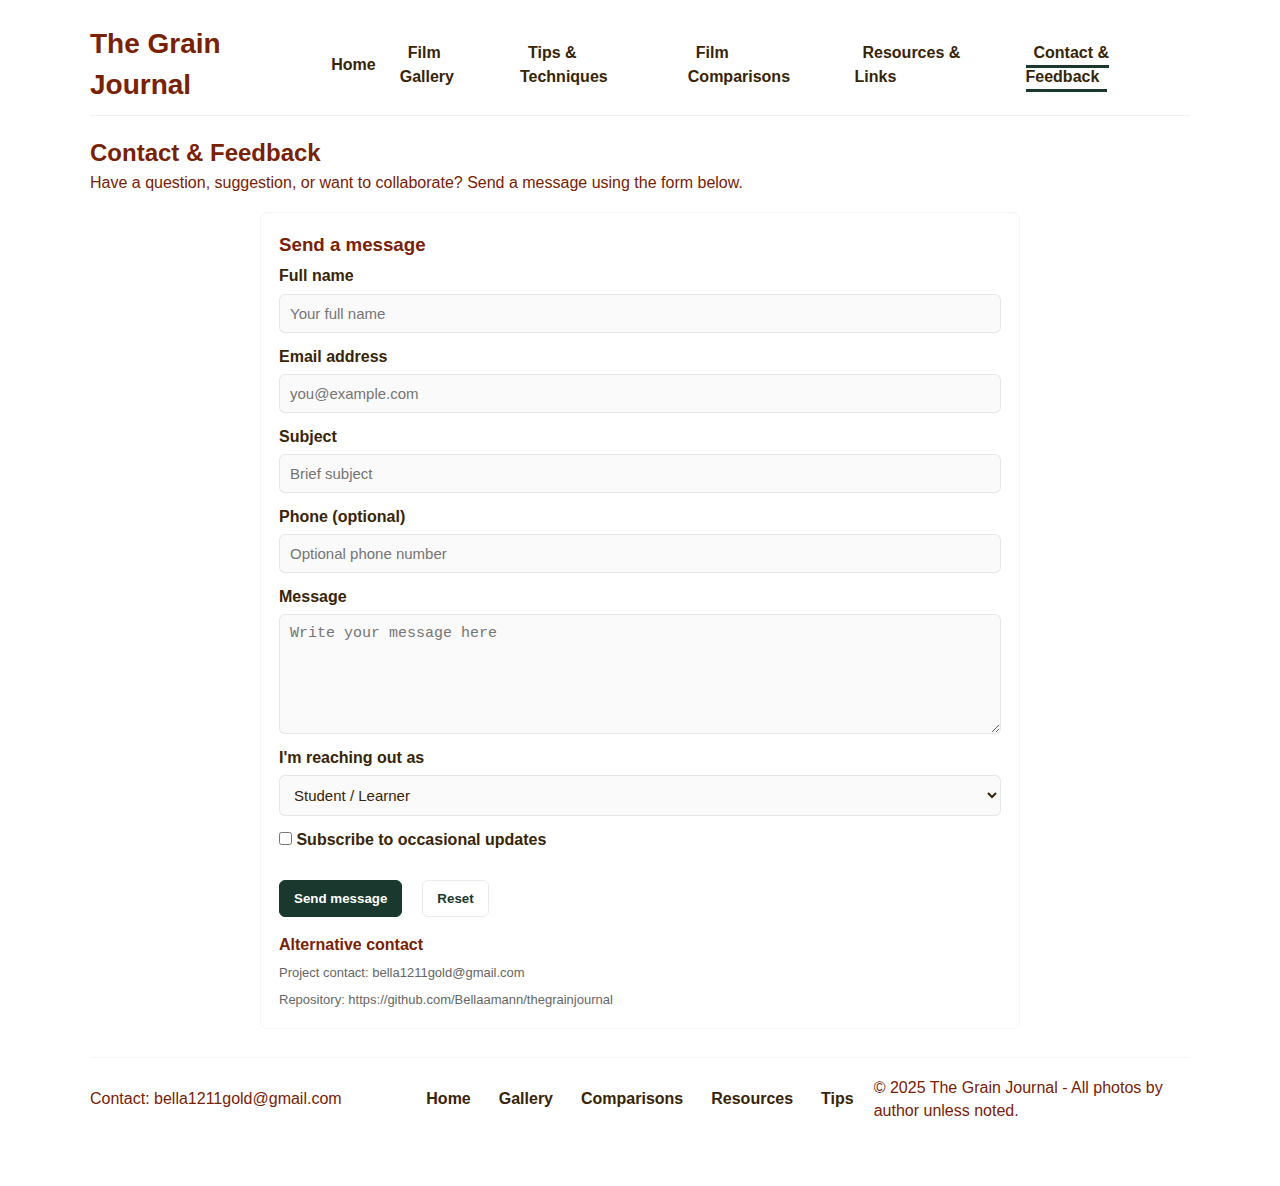
<file: contact.html>
<!doctype html>
<html lang="en">
<head>
  <!-- Google tag (gtag.js) -->
<script async src="https://www.googletagmanager.com/gtag/js?id=G-N1KS21E8BJ"></script>
<script>
  window.dataLayer = window.dataLayer || [];
  function gtag(){dataLayer.push(arguments);}
  gtag('js', new Date());

  gtag('config', 'G-N1KS21E8BJ');
</script>
  <meta charset="utf-8" />
  <meta name="viewport" content="width=device-width,initial-scale=1" />
  <title>Contact & Feedback — The Grain Journal</title>
  <meta name="description" content="Contact The Grain Journal — send feedback, ask questions, or subscribe for updates." />
  <meta name="keywords" content="film photography contact, feedback, The Grain Journal" />
  <meta name="author" content="Bellaamann" />
  <link rel="stylesheet" href="styles.css" />
  <style>
    .contact-inner { max-width:760px; margin:18px auto; background:#fff; padding:18px; border-radius:8px; border:1px solid rgba(0,0,0,0.04); color:var(--secondary); }
    .contact-inner h2, .contact-inner h3 { color:var(--text); margin-bottom:6px; }
    form .form-row { margin-bottom:12px; display:flex; flex-direction:column; }
    form label { font-weight:700; margin-bottom:6px; color:var(--secondary); }
    form input[type="text"], form input[type="email"], form input[type="tel"], form textarea, form select {
      padding:10px; border-radius:6px; border:1px solid rgba(0,0,0,0.08); font-size:15px; color:var(--secondary);
      background: #fafafa;
    }
    form textarea { resize:vertical; min-height:120px; }
    .form-actions { margin-top:12px; display:flex; gap:12px; align-items:center; flex-wrap:wrap; }
    .helper { font-size:13px; color:#666; margin-top:8px; }
  </style>
</head>
<body>
  <div class="site">
    <header>
      <div class="brand">
        <h1>The Grain Journal</h1>
      </div>

      <nav aria-label="Primary navigation">
        <ul>
          <li><a href="index.html">Home</a></li>
          <li><a href="gallery.html">Film Gallery</a></li>
          <li><a href="tips.html">Tips &amp; Techniques</a></li>
          <li><a href="comparisons.html">Film Comparisons</a></li>
          <li><a href="resources.html">Resources &amp; Links</a></li>
          <li><a href="contact.html" class="active">Contact &amp; Feedback</a></li>
        </ul>
      </nav>
    </header>

    <main>
      <section class="page-intro">
        <h2>Contact &amp; Feedback</h2>
        <p class="lead">Have a question, suggestion, or want to collaborate? Send a message using the form below.</p>
      </section>

      <section class="contact-inner" aria-labelledby="contact-heading">
        <h3 id="contact-heading">Send a message</h3>

        <form action="#" method="post" novalidate>
          <div class="form-row">
            <label for="name">Full name</label>
            <input id="name" name="name" type="text" placeholder="Your full name" required>
          </div>

          <div class="form-row">
            <label for="email">Email address</label>
            <input id="email" name="email" type="email" placeholder="you@example.com" required>
          </div>

          <div class="form-row">
            <label for="subject">Subject</label>
            <input id="subject" name="subject" type="text" placeholder="Brief subject" required>
          </div>

          <div class="form-row">
            <label for="phone">Phone (optional)</label>
            <input id="phone" name="phone" type="tel" placeholder="Optional phone number">
          </div>

          <div class="form-row">
            <label for="message">Message</label>
            <textarea id="message" name="message" placeholder="Write your message here" required></textarea>
          </div>

          <div class="form-row">
            <label for="role">I'm reaching out as</label>
            <select id="role" name="role" aria-label="Reason for contact">
              <option value="student">Student / Learner</option>
              <option value="collab">Potential collaborator</option>
              <option value="feedback">Feedback on site</option>
              <option value="other">Other</option>
            </select>
          </div>

          <div class="form-row">
            <label for="updates" style="font-weight:600;">
              <input id="updates" name="updates" type="checkbox" value="yes"> Subscribe to occasional updates
            </label>
          </div>

          <div class="form-actions">
            <button type="submit" class="btn primary">Send message</button>
            <button type="reset" class="btn">Reset</button>
          </div>
        </form>

        <div aria-label="Alternative contact" style="margin-top:16px;">
          <h4 style="margin:0 0 8px 0; color:var(--text);">Alternative contact</h4>
          <p class="helper">Project contact: bella1211gold@gmail.com</p>
          <p class="helper">Repository: https://github.com/Bellaamann/thegrainjournal</p>
        </div>
      </section>
    </main>

    <footer>
      <div class="footer-inner">
        <div class="footer-contact">
          <p>Contact: <span class="email">bella1211gold@gmail.com</span></p>
        </div>

        <nav aria-label="Footer navigation">
          <ul class="footer-nav">
            <li><a href="index.html">Home</a></li>
            <li><a href="gallery.html">Gallery</a></li>
            <li><a href="comparisons.html">Comparisons</a></li>
            <li><a href="resources.html">Resources</a></li>
            <li><a href="tips.html">Tips</a></li>
          </ul>
        </nav>

        <div class="copyright">
          <p>© 2025 The Grain Journal - All photos by author unless noted.</p>
        </div>
      </div>
    </footer>
  </div>
</body>
</html>
</file>
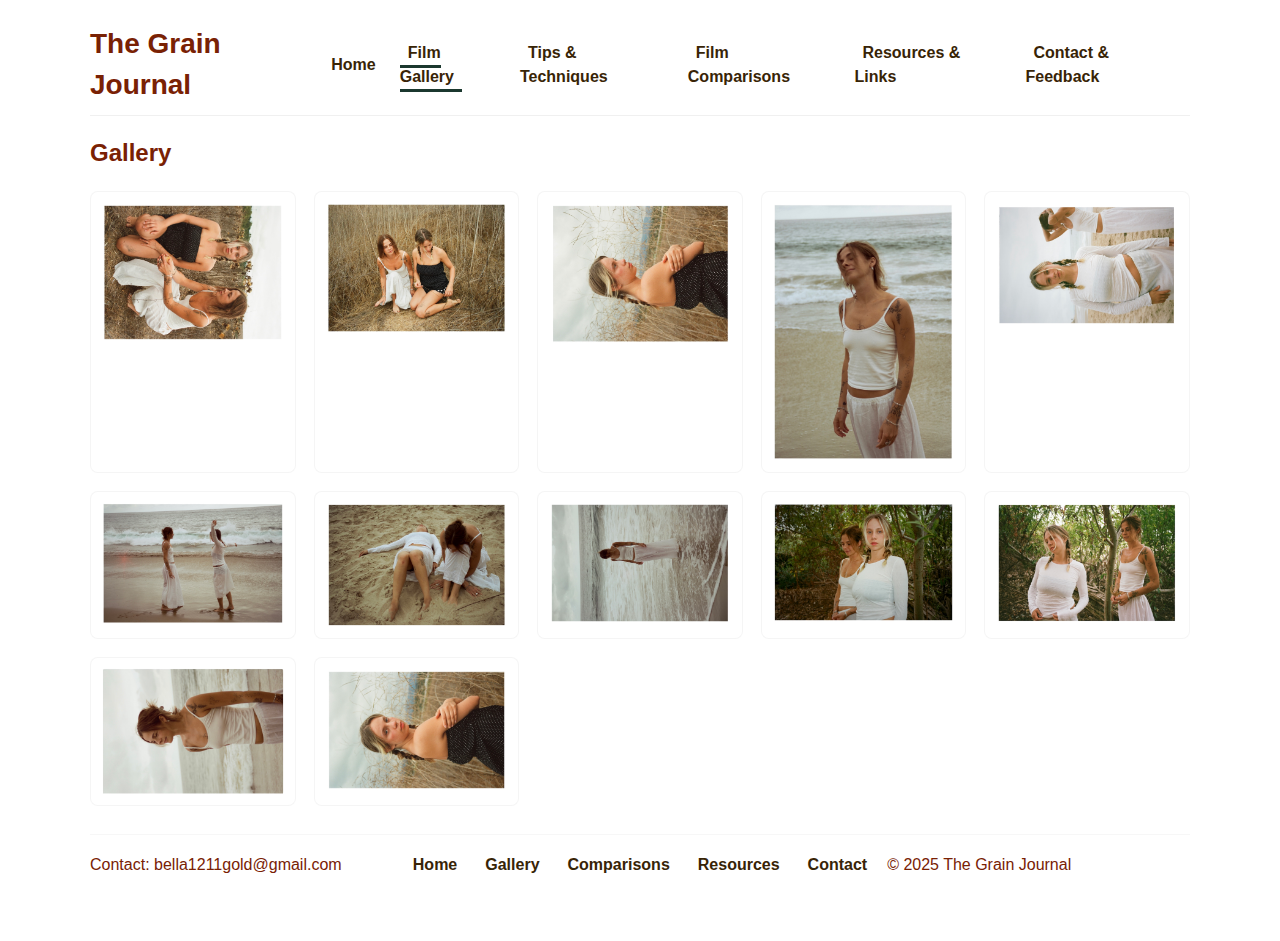
<file: gallery.html>
<!doctype html>
<html lang="en">
<head>
  <!-- Google tag (gtag.js) -->
<script async src="https://www.googletagmanager.com/gtag/js?id=G-N1KS21E8BJ"></script>
<script>
  window.dataLayer = window.dataLayer || [];
  function gtag(){dataLayer.push(arguments);}
  gtag('js', new Date());

  gtag('config', 'G-N1KS21E8BJ');
</script>
  <meta charset="utf-8" />
  <meta name="viewport" content="width=device-width,initial-scale=1" />
  <title>Gallery — The Grain Journal</title>
  <meta name="description" content="A gallery of sample frames from different film stocks." />
  <meta name="author" content="Bellaamann" />
  <link rel="stylesheet" href="styles.css" />
  <style>
    .gallery-grid { display:grid; grid-template-columns: repeat(auto-fit,minmax(180px,1fr)); gap:18px; margin:20px 0; }
    .gallery-grid figure { margin:0; background:#fff; padding:10px; border-radius:8px; border:1px solid rgba(0,0,0,0.04); text-align:center; color:var(--secondary); }
    .gallery-grid img { width:100%; height:auto; display:block; border-radius:6px; }
    .gallery-note { color:#666; font-size:0.95rem; margin-top:8px; }
  </style>
</head>
<body>
  <div class="site">
    <header>
      <div class="brand"><h1>The Grain Journal</h1></div>
      <nav aria-label="Primary navigation">
        <ul>
          <li><a href="index.html">Home</a></li>
          <li><a href="gallery.html" class="active">Film Gallery</a></li>
          <li><a href="tips.html">Tips &amp; Techniques</a></li>
          <li><a href="comparisons.html">Film Comparisons</a></li>
          <li><a href="resources.html">Resources &amp; Links</a></li>
          <li><a href="contact.html">Contact &amp; Feedback</a></li>
        </ul>
      </nav>
    </header>

    <main>
      <section class="page-intro">
        <h2>Gallery</h2>
      </section>

      <section class="gallery-grid" aria-label="Photo gallery">
        <figure>
          <a href="IMG_3949.jpeg" target="_blank" rel="noopener">
            <img src="IMG_3949.jpeg" alt="IMG 3949" loading="lazy">
          </a>
        </figure>

        <figure>
          <a href="IMG_3952.jpeg" target="_blank" rel="noopener">
            <img src="IMG_3952.jpeg" alt="IMG 3952" loading="lazy">
          </a>
        </figure>

        <figure>
          <a href="IMG_3954.jpeg" target="_blank" rel="noopener">
            <img src="IMG_3954.jpeg" alt="IMG 3954" loading="lazy">
          </a>
        </figure>

        <figure>
          <a href="Untitled%20design.jpeg" target="_blank" rel="noopener">
            <img src="Untitled%20design.jpeg" alt="Untitled design" loading="lazy">
          </a>
        </figure>

        <figure>
          <a href="IMG_3944.jpeg" target="_blank" rel="noopener">
            <img src="IMG_3944.jpeg" alt="IMG 3944" loading="lazy">
          </a>
        </figure>

        <figure>
          <a href="IMG_3947.jpeg" target="_blank" rel="noopener">
            <img src="IMG_3947.jpeg" alt="IMG 3947" loading="lazy">
          </a>
        </figure>

        <figure>
          <a href="IMG_3960.jpeg" target="_blank" rel="noopener">
            <img src="IMG_3960.jpeg" alt="IMG 3960" loading="lazy">
          </a>
        </figure>

        <figure>
          <a href="IMG_3966.jpeg" target="_blank" rel="noopener">
            <img src="IMG_3966.jpeg" alt="IMG 3966" loading="lazy">
          </a>
        </figure>

        <figure>
          <a href="IMG_3942.jpeg" target="_blank" rel="noopener">
            <img src="IMG_3942.jpeg" alt="IMG 3942" loading="lazy">
          </a>
        </figure>

        <figure>
          <a href="Untitled%20design.zip%20-%208.jpeg" target="_blank" rel="noopener">
            <img src="Untitled%20design.zip%20-%208.jpeg" alt="Untitled design zip 8" loading="lazy">
          </a>
        </figure>

        <figure>
          <a href="IMG_3963.jpeg" target="_blank" rel="noopener">
            <img src="IMG_3963.jpeg" alt="IMG 3963" loading="lazy">
          </a>
        </figure>

        <figure>
          <a href="IMG_3953%202.jpeg" target="_blank" rel="noopener">
            <img src="IMG_3953%202.jpeg" alt="IMG 3953 2" loading="lazy">
          </a>
        </figure>
      </section>

    </main>

    <footer>
      <div class="footer-inner">
        <div class="footer-contact"><p>Contact: <span class="email">bella1211gold@gmail.com</span></p></div>
        <nav aria-label="Footer navigation">
          <ul class="footer-nav">
            <li><a href="index.html">Home</a></li>
            <li><a href="gallery.html">Gallery</a></li>
            <li><a href="comparisons.html">Comparisons</a></li>
            <li><a href="resources.html">Resources</a></li>
            <li><a href="contact.html">Contact</a></li>
          </ul>
        </nav>
        <div class="copyright"><p>© 2025 The Grain Journal</p></div>
      </div>
    </footer>
  </div>
</body>
</html>
</file>
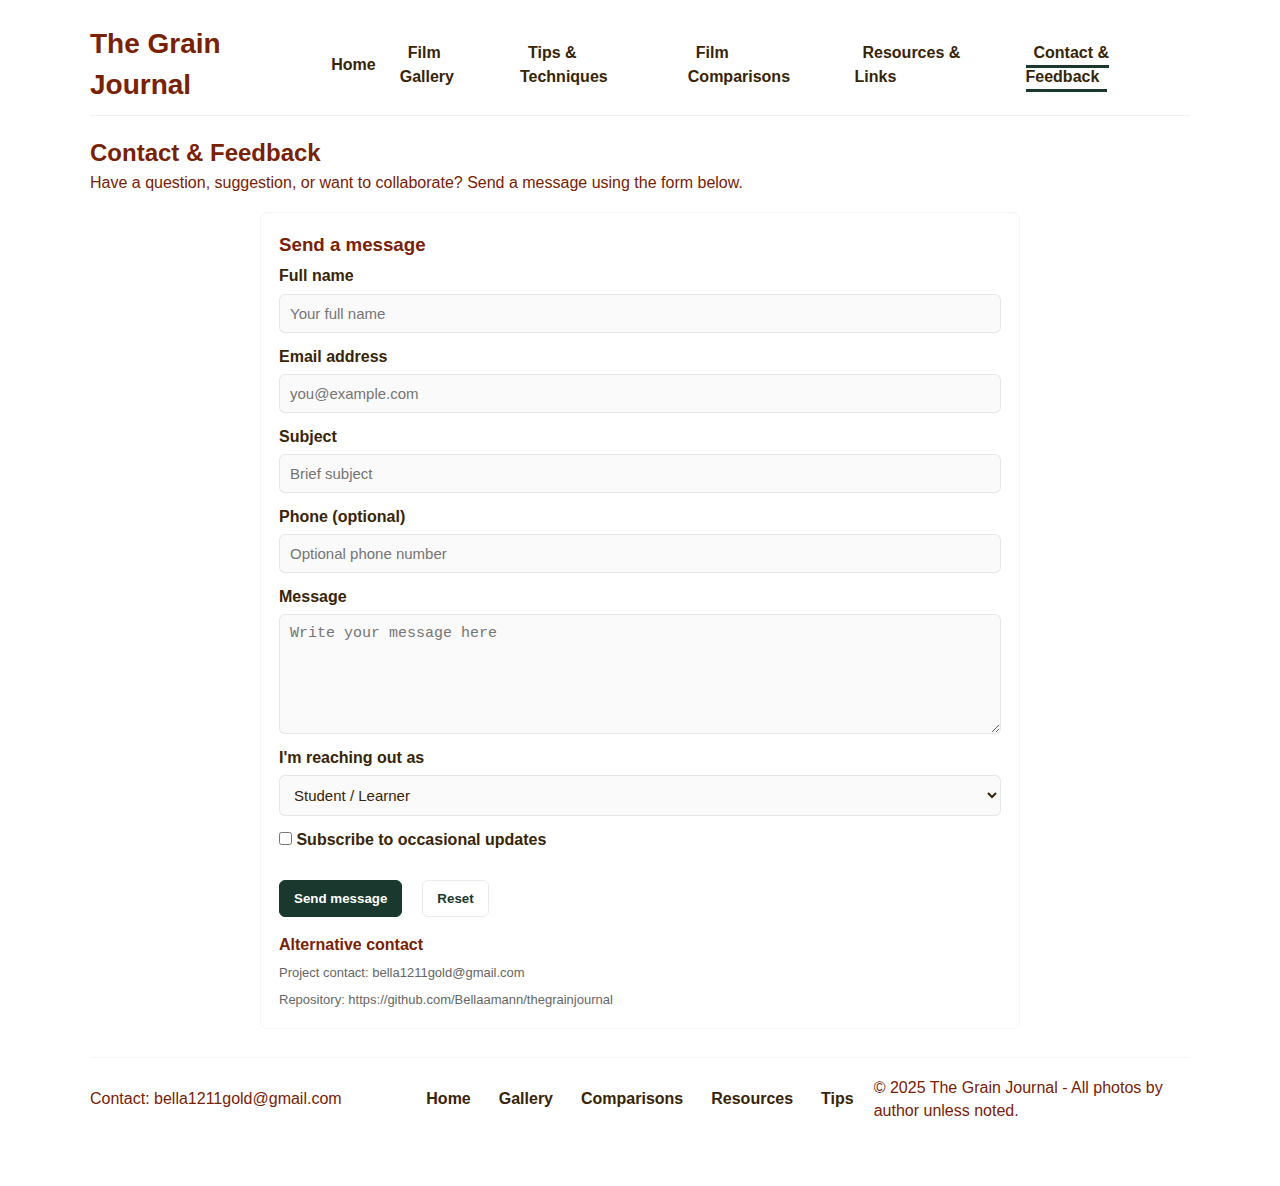
<file: imann2- Project Assignment/contact.html>
<!doctype html>
<html lang="en">
<head>
  <meta charset="utf-8" />
  <meta name="viewport" content="width=device-width,initial-scale=1" />
  <title>Contact & Feedback — The Grain Journal</title>
  <meta name="description" content="Contact The Grain Journal — send feedback, ask questions, or subscribe for updates." />
  <meta name="keywords" content="film photography contact, feedback, The Grain Journal" />
  <meta name="author" content="Bellaamann" />
  <link rel="stylesheet" href="styles.css" />
  <style>
    .contact-inner { max-width:760px; margin:18px auto; background:#fff; padding:18px; border-radius:8px; border:1px solid rgba(0,0,0,0.04); color:var(--secondary); }
    .contact-inner h2, .contact-inner h3 { color:var(--text); margin-bottom:6px; }
    form .form-row { margin-bottom:12px; display:flex; flex-direction:column; }
    form label { font-weight:700; margin-bottom:6px; color:var(--secondary); }
    form input[type="text"], form input[type="email"], form input[type="tel"], form textarea, form select {
      padding:10px; border-radius:6px; border:1px solid rgba(0,0,0,0.08); font-size:15px; color:var(--secondary);
      background: #fafafa;
    }
    form textarea { resize:vertical; min-height:120px; }
    .form-actions { margin-top:12px; display:flex; gap:12px; align-items:center; flex-wrap:wrap; }
    .helper { font-size:13px; color:#666; margin-top:8px; }
  </style>
</head>
<body>
  <div class="site">
    <header>
      <div class="brand">
        <h1>The Grain Journal</h1>
      </div>

      <nav aria-label="Primary navigation">
        <ul>
          <li><a href="index.html">Home</a></li>
          <li><a href="gallery.html">Film Gallery</a></li>
          <li><a href="tips.html">Tips &amp; Techniques</a></li>
          <li><a href="comparisons.html">Film Comparisons</a></li>
          <li><a href="resources.html">Resources &amp; Links</a></li>
          <li><a href="contact.html" class="active">Contact &amp; Feedback</a></li>
        </ul>
      </nav>
    </header>

    <main>
      <section class="page-intro">
        <h2>Contact &amp; Feedback</h2>
        <p class="lead">Have a question, suggestion, or want to collaborate? Send a message using the form below.</p>
      </section>

      <section class="contact-inner" aria-labelledby="contact-heading">
        <h3 id="contact-heading">Send a message</h3>

        <form action="#" method="post" novalidate>
          <div class="form-row">
            <label for="name">Full name</label>
            <input id="name" name="name" type="text" placeholder="Your full name" required>
          </div>

          <div class="form-row">
            <label for="email">Email address</label>
            <input id="email" name="email" type="email" placeholder="you@example.com" required>
          </div>

          <div class="form-row">
            <label for="subject">Subject</label>
            <input id="subject" name="subject" type="text" placeholder="Brief subject" required>
          </div>

          <div class="form-row">
            <label for="phone">Phone (optional)</label>
            <input id="phone" name="phone" type="tel" placeholder="Optional phone number">
          </div>

          <div class="form-row">
            <label for="message">Message</label>
            <textarea id="message" name="message" placeholder="Write your message here" required></textarea>
          </div>

          <div class="form-row">
            <label for="role">I'm reaching out as</label>
            <select id="role" name="role" aria-label="Reason for contact">
              <option value="student">Student / Learner</option>
              <option value="collab">Potential collaborator</option>
              <option value="feedback">Feedback on site</option>
              <option value="other">Other</option>
            </select>
          </div>

          <div class="form-row">
            <label for="updates" style="font-weight:600;">
              <input id="updates" name="updates" type="checkbox" value="yes"> Subscribe to occasional updates
            </label>
          </div>

          <div class="form-actions">
            <button type="submit" class="btn primary">Send message</button>
            <button type="reset" class="btn">Reset</button>
          </div>
        </form>

        <div aria-label="Alternative contact" style="margin-top:16px;">
          <h4 style="margin:0 0 8px 0; color:var(--text);">Alternative contact</h4>
          <p class="helper">Project contact: bella1211gold@gmail.com</p>
          <p class="helper">Repository: https://github.com/Bellaamann/thegrainjournal</p>
        </div>
      </section>
    </main>

    <footer>
      <div class="footer-inner">
        <div class="footer-contact">
          <p>Contact: <span class="email">bella1211gold@gmail.com</span></p>
        </div>

        <nav aria-label="Footer navigation">
          <ul class="footer-nav">
            <li><a href="index.html">Home</a></li>
            <li><a href="gallery.html">Gallery</a></li>
            <li><a href="comparisons.html">Comparisons</a></li>
            <li><a href="resources.html">Resources</a></li>
            <li><a href="tips.html">Tips</a></li>
          </ul>
        </nav>

        <div class="copyright">
          <p>© 2025 The Grain Journal - All photos by author unless noted.</p>
        </div>
      </div>
    </footer>
  </div>
</body>
</html>
</file>
<file: styles.css>
:root{
  --text: #792104;
  --background: #EFCE7B;
  --primary: #1b382f;
  --secondary: #382406;
  --accent: #4f2f14;

  --max-width: 1100px;
  --gap: 18px;
  --radius: 8px;
}

/* Reset */
* { box-sizing: border-box; margin: 0; padding: 0; }

/* Page layout */
body{
  font-family: "Helvetica Neue", Arial, sans-serif;
  color: var(--text);
  background: #ffffff;
  line-height: 1.45;
  padding: 24px;
}

/* Site container */
.site {
  width: 100%;
  max-width: var(--max-width);
  margin: 0 auto;
}

/* Header */
header{
  display: flex;
  align-items: center;
  justify-content: space-between;
  margin-bottom: 20px;
  padding-bottom: 10px;
  border-bottom: 1px solid rgba(0,0,0,0.06);
}

.brand h1{
  font-size: 28px;
  color: var(--text);
  margin: 0;
}

/* Navigation */
nav ul {
  list-style: none;
  display: flex;
  gap: 16px;
  align-items: center;
  margin: 0;
  padding: 0;
}

nav a {
  color: var(--secondary);
  text-decoration: none;
  padding: 6px 8px;
  font-weight: 700;
}

nav a:hover { color: var(--primary); }
nav a.active {
  border-bottom: 3px solid var(--primary);
  padding-bottom: 4px;
}

/* Hero */
#hero {
  margin: 22px 0;
  padding: 18px;
  border-radius: var(--radius);
  background: #fff;
  border: 1px solid rgba(0,0,0,0.04);
  text-align: center;
}

#hero h2 {
  color: var(--text);
  margin-bottom: 8px;
}

.hero-image {
  height: 320px;
  margin: 12px auto;
  max-width: 100%;
  background: #f5f5f5;
  border: 1px dashed #ddd;
  border-radius: 6px;
}

/* Buttons */
.btn {
  display: inline-block;
  padding: 10px 14px;
  border-radius: 6px;
  text-decoration: none;
  color: var(--primary);
  background: transparent;
  border: 1px solid rgba(0,0,0,0.08);
  margin: 10px 8px 0 0;
  font-weight: 700;
}

.btn.primary {
  color: #fff;
  background: var(--primary);
  border-color: var(--primary);
}

/* Features grid */
.features {
  display: grid;
  grid-template-columns: repeat(3, 1fr);
  gap: var(--gap);
  margin: 24px 0;
}

.features article {
  border: 1px solid rgba(0,0,0,0.06);
  padding: 16px;
  border-radius: 8px;
  background: #fff;
  text-align: center;
  color: var(--secondary);
}

/* Thumbnails */
.thumb, .comp-thumb {
  height: 120px;
  background: #fafafa;
  border: 1px dashed #ddd;
  margin: 12px auto;
  border-radius: 6px;
}

/* Featured comparison & table */
.featured-comparison {
  margin: 18px 0;
}

.comp-images {
  display: flex;
  gap: 18px;
  margin-bottom: 12px;
  flex-wrap: wrap;
}

.featured-comparison table {
  width: 100%;
  border-collapse: collapse;
  margin-top: 8px;
  background: #fff;
  border: 1px solid rgba(0,0,0,0.05);
}

.featured-comparison th, .featured-comparison td {
  padding: 12px 14px;
  border: 1px solid rgba(0,0,0,0.04);
  text-align: left;
  font-size: 15px;
  color: var(--secondary);
}

.featured-comparison thead th {
  font-weight: 800;
  background: rgba(239,206,123,0.06);
  color: var(--secondary);
}

.featured-comparison td:nth-child(2),
.featured-comparison td:nth-child(4) {
  color: var(--text);
  font-weight: 600;
}

/* Video card */
.video {
  margin: 22px 0;
  padding: 12px;
  border: 1px solid rgba(0,0,0,0.05);
  border-radius: 8px;
  background: #fff;
}

/* Quick contact teaser */
.quick-contact {
  margin: 18px 0;
  padding: 14px;
  border: 1px solid rgba(0,0,0,0.05);
  border-radius: 8px;
  text-align: center;
  background: #fff;
  color: var(--secondary);
}

/* Footer */
footer {
  margin-top: 28px;
  padding: 18px 0 40px;
  border-top: 1px solid rgba(0,0,0,0.03);
}

.footer-inner {
  display: grid;
  grid-template-columns: 1fr auto 1fr;
  gap: 12px;
  align-items: center;
}

.footer-nav {
  list-style: none;
  display: flex;
  gap: 12px;
}

.footer-nav a { text-decoration: none; color: var(--secondary); font-weight: 700; }

/* Utilities */
.small-link { color: var(--primary); text-decoration: underline; font-weight: 700; }
.note { font-size: 13px; color: #666; margin-top: 8px; }

/* Responsive */
@media (max-width: 900px){
  .features { grid-template-columns: 1fr; }
  .comp-images { flex-direction: column; }
  .footer-inner { grid-template-columns: 1fr; text-align: center; gap: 8px; }
  .hero-image { height: 180px; }
}




.hero-image img,
.responsive-img-fit {
  width: 100%;
  height: 100%;
  object-fit: contain; 
  object-position: center;
  display: block;
  border-radius: 6px;
}


.gallery-grid {
  display: grid;
  grid-template-columns: repeat(auto-fit, minmax(180px, 1fr));
  gap: var(--gap);
  margin: 20px 0;
}
.gallery-grid figure { margin: 0; }
.gallery-grid img { width: 100%; height: auto; display: block; border-radius: 6px; }
.gallery-grid figcaption { font-size: 0.95rem; color: var(--secondary); padding-top: 6px; }

.comp-images {
  display: flex;
  gap: 18px;
  justify-content: space-between;
  flex-wrap: wrap;
  align-items: flex-start;
}

.comp-images figure {
  flex: 0 0 48%;       
  max-width: 520px;    
  margin: 0;
}

.comp-images img {
  width: 100%;
  height: 260px;       
  object-fit: cover;   
  border-radius: 6px;
  display: block;
}


@media (max-width: 900px) {
  .comp-images figure {
    flex: 1 1 100%;
    max-width: 100%;
  }
  .comp-images img {
    height: 180px;
  }
}

.featured-comparison .comp-images {
  display: flex;
  gap: 18px;
  justify-content: space-between;
  flex-wrap: wrap;
  align-items: flex-start;
}


.featured-comparison .comp-images figure {
  flex: 0 0 320px;    
  max-width: 320px;
  margin: 0;
}


.featured-comparison .comp-images img {
  width: 100%;
  height: 200px;      
  object-fit: cover;  
  border-radius: 6px;
  display: block;
}


@media (max-width: 900px) {
  .featured-comparison .comp-images figure {
    flex: 1 1 100%;
    max-width: 100%;
  }
  .featured-comparison .comp-images img {
    height: 160px;
  }
}

.featured-comparison .comp-images {
  display: flex;
  gap: 40px;                 
  justify-content: center;   
  flex-wrap: wrap;
  margin: 0 auto;
  max-width: 760px;          
  align-items: flex-start;
}

.featured-comparison .comp-images figure {
  flex: 0 0 320px;           
  max-width: 320px;
  margin: 0;
}
</file>
<file: imann2- Project Assignment/styles.css>
:root{
  --text: #792104;
  --background: #EFCE7B;
  --primary: #1b382f;
  --secondary: #382406;
  --accent: #4f2f14;

  --max-width: 1100px;
  --gap: 18px;
  --radius: 8px;
}

/* Reset */
* { box-sizing: border-box; margin: 0; padding: 0; }

/* Page layout */
body{
  font-family: "Helvetica Neue", Arial, sans-serif;
  color: var(--text);
  background: #ffffff;
  line-height: 1.45;
  padding: 24px;
}

/* Site container */
.site {
  width: 100%;
  max-width: var(--max-width);
  margin: 0 auto;
}

/* Header */
header{
  display: flex;
  align-items: center;
  justify-content: space-between;
  margin-bottom: 20px;
  padding-bottom: 10px;
  border-bottom: 1px solid rgba(0,0,0,0.06);
}

.brand h1{
  font-size: 28px;
  color: var(--text);
  margin: 0;
}

/* Navigation */
nav ul {
  list-style: none;
  display: flex;
  gap: 16px;
  align-items: center;
  margin: 0;
  padding: 0;
}

nav a {
  color: var(--secondary);
  text-decoration: none;
  padding: 6px 8px;
  font-weight: 700;
}

nav a:hover { color: var(--primary); }
nav a.active {
  border-bottom: 3px solid var(--primary);
  padding-bottom: 4px;
}

/* Hero */
#hero {
  margin: 22px 0;
  padding: 18px;
  border-radius: var(--radius);
  background: #fff;
  border: 1px solid rgba(0,0,0,0.04);
  text-align: center;
}

#hero h2 {
  color: var(--text);
  margin-bottom: 8px;
}

.hero-image {
  height: 320px;
  margin: 12px auto;
  max-width: 100%;
  background: #f5f5f5;
  border: 1px dashed #ddd;
  border-radius: 6px;
}

/* Buttons */
.btn {
  display: inline-block;
  padding: 10px 14px;
  border-radius: 6px;
  text-decoration: none;
  color: var(--primary);
  background: transparent;
  border: 1px solid rgba(0,0,0,0.08);
  margin: 10px 8px 0 0;
  font-weight: 700;
}

.btn.primary {
  color: #fff;
  background: var(--primary);
  border-color: var(--primary);
}

/* Features grid */
.features {
  display: grid;
  grid-template-columns: repeat(3, 1fr);
  gap: var(--gap);
  margin: 24px 0;
}

.features article {
  border: 1px solid rgba(0,0,0,0.06);
  padding: 16px;
  border-radius: 8px;
  background: #fff;
  text-align: center;
  color: var(--secondary);
}

/* Thumbnails */
.thumb, .comp-thumb {
  height: 120px;
  background: #fafafa;
  border: 1px dashed #ddd;
  margin: 12px auto;
  border-radius: 6px;
}

/* Featured comparison & table */
.featured-comparison {
  margin: 18px 0;
}

.comp-images {
  display: flex;
  gap: 18px;
  margin-bottom: 12px;
  flex-wrap: wrap;
}

.featured-comparison table {
  width: 100%;
  border-collapse: collapse;
  margin-top: 8px;
  background: #fff;
  border: 1px solid rgba(0,0,0,0.05);
}

.featured-comparison th, .featured-comparison td {
  padding: 12px 14px;
  border: 1px solid rgba(0,0,0,0.04);
  text-align: left;
  font-size: 15px;
  color: var(--secondary);
}

.featured-comparison thead th {
  font-weight: 800;
  background: rgba(239,206,123,0.06);
  color: var(--secondary);
}

.featured-comparison td:nth-child(2),
.featured-comparison td:nth-child(4) {
  color: var(--text);
  font-weight: 600;
}

/* Video card */
.video {
  margin: 22px 0;
  padding: 12px;
  border: 1px solid rgba(0,0,0,0.05);
  border-radius: 8px;
  background: #fff;
}

/* Quick contact teaser */
.quick-contact {
  margin: 18px 0;
  padding: 14px;
  border: 1px solid rgba(0,0,0,0.05);
  border-radius: 8px;
  text-align: center;
  background: #fff;
  color: var(--secondary);
}

/* Footer */
footer {
  margin-top: 28px;
  padding: 18px 0 40px;
  border-top: 1px solid rgba(0,0,0,0.03);
}

.footer-inner {
  display: grid;
  grid-template-columns: 1fr auto 1fr;
  gap: 12px;
  align-items: center;
}

.footer-nav {
  list-style: none;
  display: flex;
  gap: 12px;
}

.footer-nav a { text-decoration: none; color: var(--secondary); font-weight: 700; }

/* Utilities */
.small-link { color: var(--primary); text-decoration: underline; font-weight: 700; }
.note { font-size: 13px; color: #666; margin-top: 8px; }

/* Responsive */
@media (max-width: 900px){
  .features { grid-template-columns: 1fr; }
  .comp-images { flex-direction: column; }
  .footer-inner { grid-template-columns: 1fr; text-align: center; gap: 8px; }
  .hero-image { height: 180px; }
}
</file>
